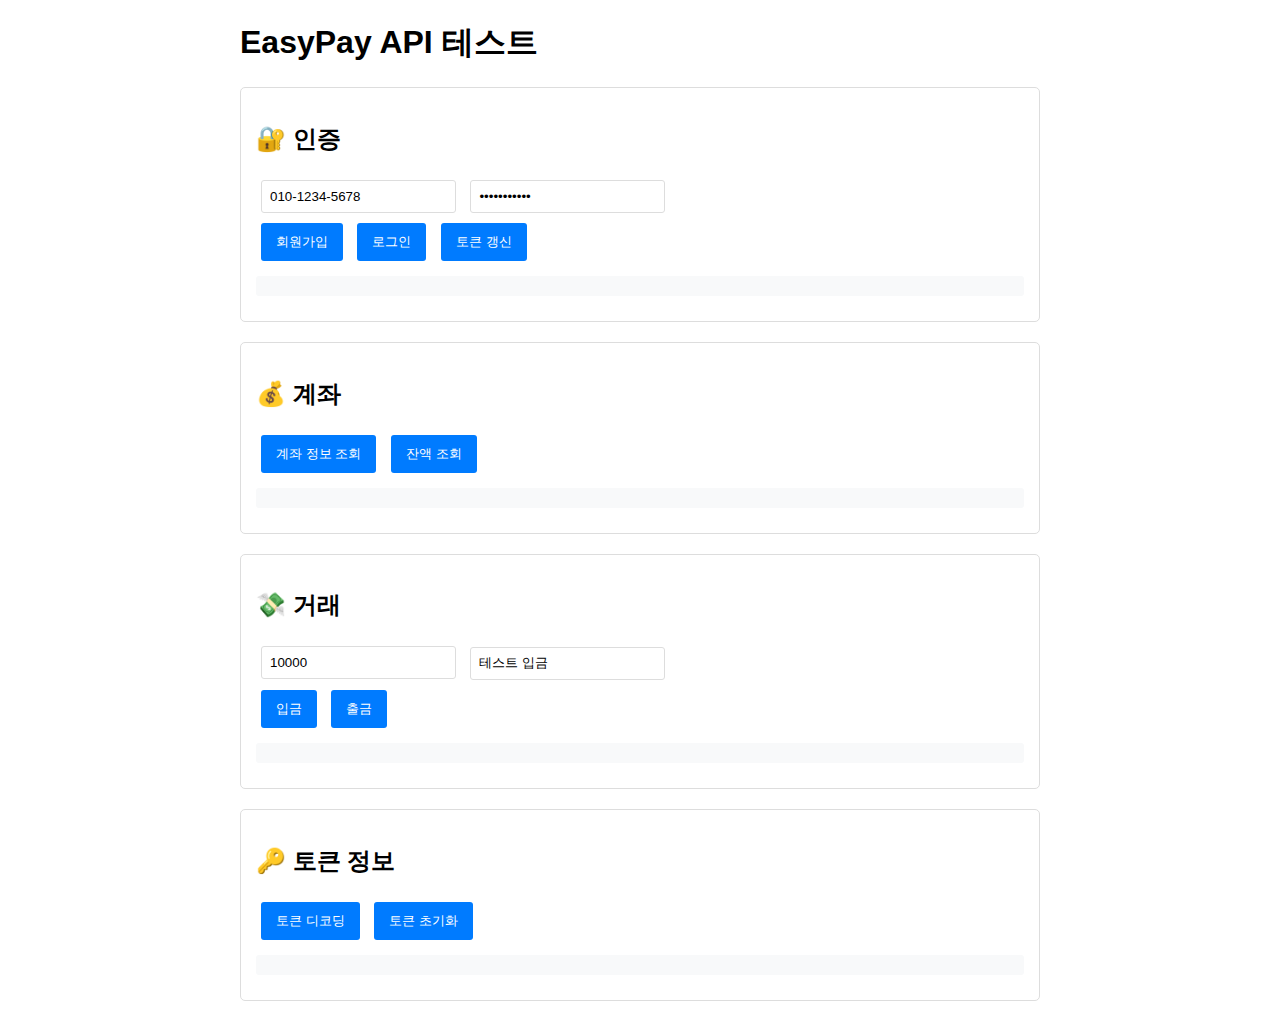
<file: src/main/resources/static/test.html>
<!DOCTYPE html>
<html lang="ko">
<head>
    <meta charset="UTF-8">
    <meta name="viewport" content="width=device-width, initial-scale=1.0">
    <title>EasyPay API 테스트</title>
    <style>
        body { font-family: Arial, sans-serif; margin: 20px; }
        .container { max-width: 800px; margin: 0 auto; }
        .section { margin: 20px 0; padding: 15px; border: 1px solid #ddd; border-radius: 5px; }
        button { padding: 10px 15px; margin: 5px; background: #007bff; color: white; border: none; border-radius: 3px; cursor: pointer; }
        button:hover { background: #0056b3; }
        .result { background: #f8f9fa; padding: 10px; border-radius: 3px; margin: 10px 0; white-space: pre-wrap; }
        input { padding: 8px; margin: 5px; border: 1px solid #ddd; border-radius: 3px; }
        .success { color: green; }
        .error { color: red; }
    </style>
</head>
<body>
    <div class="container">
        <h1>EasyPay API 테스트</h1>
        
        <!-- 인증 섹션 -->
        <div class="section">
            <h2>🔐 인증</h2>
            <input type="text" id="phoneNumber" placeholder="휴대폰 번호" value="010-1234-5678">
            <input type="password" id="password" placeholder="비밀번호" value="password123">
            <br>
            <button onclick="register()">회원가입</button>
            <button onclick="login()">로그인</button>
            <button onclick="refreshToken()">토큰 갱신</button>
            <div id="authResult" class="result"></div>
        </div>

        <!-- 계좌 섹션 -->
        <div class="section">
            <h2>💰 계좌</h2>
            <button onclick="getAccountInfo()">계좌 정보 조회</button>
            <button onclick="getBalance()">잔액 조회</button>
            <div id="accountResult" class="result"></div>
        </div>

        <!-- 거래 섹션 -->
        <div class="section">
            <h2>💸 거래</h2>
            <input type="number" id="amount" placeholder="금액" value="10000">
            <input type="text" id="description" placeholder="설명" value="테스트 입금">
            <br>
            <button onclick="deposit()">입금</button>
            <button onclick="withdraw()">출금</button>
            <div id="transactionResult" class="result"></div>
        </div>

        <!-- 토큰 정보 -->
        <div class="section">
            <h2>🔑 토큰 정보</h2>
            <button onclick="decodeToken()">토큰 디코딩</button>
            <button onclick="clearTokens()">토큰 초기화</button>
            <div id="tokenResult" class="result"></div>
        </div>
    </div>

    <script>
        let accessToken = '';
        let refreshToken = '';
        const baseUrl = 'http://localhost:8081';

        // 공통 함수
        function showResult(elementId, data, isSuccess = true) {
            const element = document.getElementById(elementId);
            element.className = `result ${isSuccess ? 'success' : 'error'}`;
            element.textContent = JSON.stringify(data, null, 2);
        }

        async function apiCall(url, options = {}) {
            try {
                const response = await fetch(url, {
                    headers: {
                        'Content-Type': 'application/json',
                        ...options.headers
                    },
                    ...options
                });
                
                const data = await response.json();
                
                if (!response.ok) {
                    throw new Error(`HTTP ${response.status}: ${data.message || 'Unknown error'}`);
                }
                
                return data;
            } catch (error) {
                throw error;
            }
        }

        // 인증 함수들
        async function register() {
            try {
                const phoneNumber = document.getElementById('phoneNumber').value;
                const password = document.getElementById('password').value;
                
                const data = await apiCall(`${baseUrl}/auth/register`, {
                    method: 'POST',
                    body: JSON.stringify({ phoneNumber, password })
                });
                
                accessToken = data.accessToken;
                refreshToken = data.refreshToken;
                
                showResult('authResult', data, true);
            } catch (error) {
                showResult('authResult', { error: error.message }, false);
            }
        }

        async function login() {
            try {
                const phoneNumber = document.getElementById('phoneNumber').value;
                const password = document.getElementById('password').value;
                
                const data = await apiCall(`${baseUrl}/auth/login`, {
                    method: 'POST',
                    body: JSON.stringify({ phoneNumber, password })
                });
                
                accessToken = data.accessToken;
                refreshToken = data.refreshToken;
                
                showResult('authResult', data, true);
            } catch (error) {
                showResult('authResult', { error: error.message }, false);
            }
        }

        async function refreshToken() {
            try {
                if (!refreshToken) {
                    throw new Error('Refresh token이 없습니다. 먼저 로그인하세요.');
                }
                
                const data = await apiCall(`${baseUrl}/auth/refresh`, {
                    method: 'POST',
                    body: JSON.stringify({ refreshToken })
                });
                
                accessToken = data.accessToken;
                
                showResult('authResult', data, true);
            } catch (error) {
                showResult('authResult', { error: error.message }, false);
            }
        }

        // 계좌 함수들
        async function getAccountInfo() {
            try {
                if (!accessToken) {
                    throw new Error('Access token이 없습니다. 먼저 로그인하세요.');
                }
                
                const data = await apiCall(`${baseUrl}/accounts/info`, {
                    headers: { 'Authorization': `Bearer ${accessToken}` }
                });
                
                showResult('accountResult', data, true);
            } catch (error) {
                showResult('accountResult', { error: error.message }, false);
            }
        }

        async function getBalance() {
            try {
                if (!accessToken) {
                    throw new Error('Access token이 없습니다. 먼저 로그인하세요.');
                }
                
                const data = await apiCall(`${baseUrl}/accounts/1/balance`, {
                    headers: { 'Authorization': `Bearer ${accessToken}` }
                });
                
                showResult('accountResult', data, true);
            } catch (error) {
                showResult('accountResult', { error: error.message }, false);
            }
        }

        // 거래 함수들
        async function deposit() {
            try {
                if (!accessToken) {
                    throw new Error('Access token이 없습니다. 먼저 로그인하세요.');
                }
                
                const amount = document.getElementById('amount').value;
                const description = document.getElementById('description').value;
                
                const data = await apiCall(`${baseUrl}/accounts/1/deposit`, {
                    method: 'POST',
                    headers: { 'Authorization': `Bearer ${accessToken}` },
                    body: JSON.stringify({ amount: parseFloat(amount), description })
                });
                
                showResult('transactionResult', data, true);
            } catch (error) {
                showResult('transactionResult', { error: error.message }, false);
            }
        }

        async function withdraw() {
            try {
                if (!accessToken) {
                    throw new Error('Access token이 없습니다. 먼저 로그인하세요.');
                }
                
                const amount = document.getElementById('amount').value;
                const description = document.getElementById('description').value;
                
                const data = await apiCall(`${baseUrl}/accounts/1/withdraw`, {
                    method: 'POST',
                    headers: { 'Authorization': `Bearer ${accessToken}` },
                    body: JSON.stringify({ amount: parseFloat(amount), description })
                });
                
                showResult('transactionResult', data, true);
            } catch (error) {
                showResult('transactionResult', { error: error.message }, false);
            }
        }

        // 토큰 함수들
        function decodeToken() {
            try {
                if (!accessToken) {
                    throw new Error('Access token이 없습니다.');
                }
                
                const payload = accessToken.split('.')[1];
                const decoded = JSON.parse(atob(payload));
                
                // 만료 시간 변환
                if (decoded.exp) {
                    decoded.expDate = new Date(decoded.exp * 1000).toLocaleString();
                }
                if (decoded.iat) {
                    decoded.iatDate = new Date(decoded.iat * 1000).toLocaleString();
                }
                
                showResult('tokenResult', decoded, true);
            } catch (error) {
                showResult('tokenResult', { error: error.message }, false);
            }
        }

        function clearTokens() {
            accessToken = '';
            refreshToken = '';
            showResult('tokenResult', { message: '토큰이 초기화되었습니다.' }, true);
        }
    </script>
</body>
</html>
</file>
